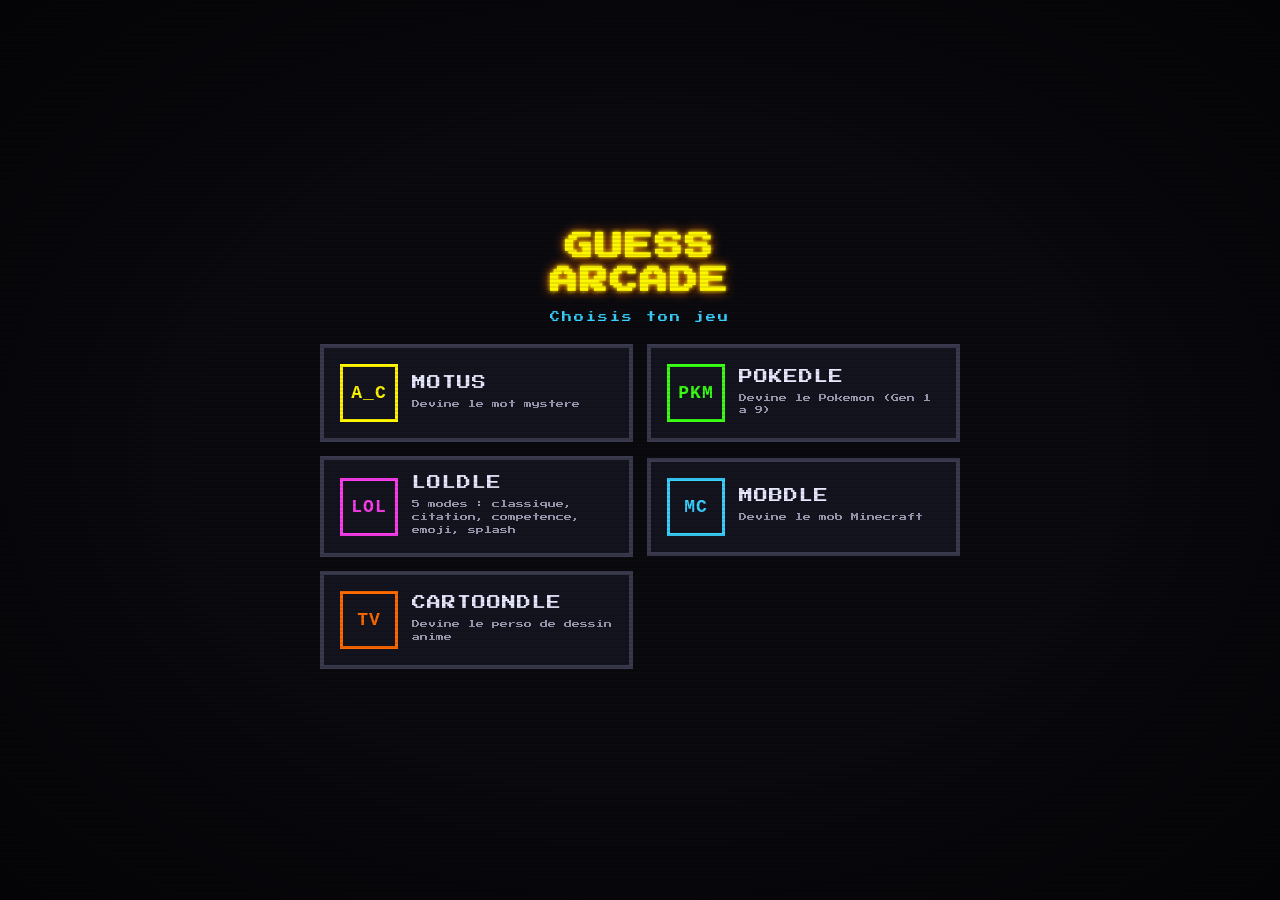
<file: index.html>
<!DOCTYPE html>
<html lang="fr">
<head>
  <meta charset="UTF-8" />
  <meta name="viewport" content="width=device-width, initial-scale=1, viewport-fit=cover" />
  <title>GUESS ARCADE - Jeux de devinette</title>
  <link rel="preconnect" href="https://fonts.googleapis.com" />
  <link rel="preconnect" href="https://fonts.gstatic.com" crossorigin />
  <link href="https://fonts.googleapis.com/css2?family=Press+Start+2P&display=swap" rel="stylesheet" />
  <link rel="stylesheet" href="styles.css" />
</head>
<body>
  <div class="app hub">
    <header class="hub-head">
      <h1 class="title hub-title">GUESS<br>ARCADE</h1>
      <p class="hub-sub">Choisis ton jeu</p>
    </header>

    <main class="hub-grid">
      <a class="hub-tile motus" href="motus.html">
        <span class="hub-emoji" aria-hidden="true">A_C</span>
        <span class="hub-text">
          <span class="hub-name">MOTUS</span>
          <span class="hub-desc">Devine le mot mystere</span>
        </span>
      </a>
      <a class="hub-tile poke" href="pokedle.html">
        <span class="hub-emoji" aria-hidden="true">PKM</span>
        <span class="hub-text">
          <span class="hub-name">POKEDLE</span>
          <span class="hub-desc">Devine le Pokemon (Gen 1 a 9)</span>
        </span>
      </a>
      <a class="hub-tile lol" href="loldle.html">
        <span class="hub-emoji" aria-hidden="true">LOL</span>
        <span class="hub-text">
          <span class="hub-name">LOLDLE</span>
          <span class="hub-desc">5 modes : classique, citation, competence, emoji, splash</span>
        </span>
      </a>
      <a class="hub-tile mob" href="mobdle.html">
        <span class="hub-emoji" aria-hidden="true">MC</span>
        <span class="hub-text">
          <span class="hub-name">MOBDLE</span>
          <span class="hub-desc">Devine le mob Minecraft</span>
        </span>
      </a>
      <a class="hub-tile cartoon" href="cartoondle.html">
        <span class="hub-emoji" aria-hidden="true">TV</span>
        <span class="hub-text">
          <span class="hub-name">CARTOONDLE</span>
          <span class="hub-desc">Devine le perso de dessin anime</span>
        </span>
      </a>
    </main>
  </div>

  <div id="particles"></div>
</body>
</html>
</file>
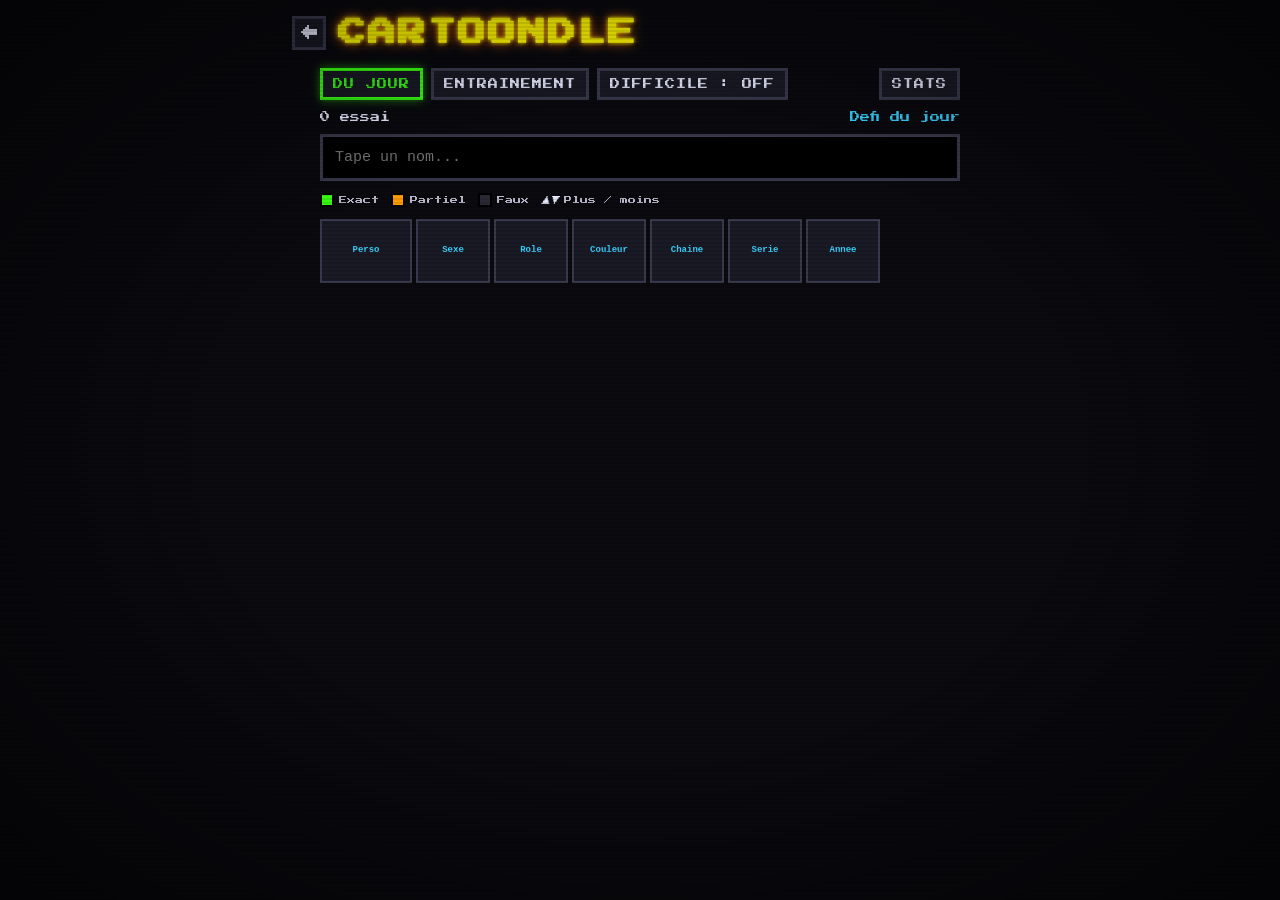
<file: cartoondle.html>
<!DOCTYPE html>
<html lang="fr">
<head>
  <meta charset="UTF-8" />
  <meta name="viewport" content="width=device-width, initial-scale=1, viewport-fit=cover" />
  <title>CARTOONDLE - Devine le personnage de dessin anime</title>
  <link rel="preconnect" href="https://fonts.googleapis.com" />
  <link rel="preconnect" href="https://fonts.gstatic.com" crossorigin />
  <link href="https://fonts.googleapis.com/css2?family=Press+Start+2P&display=swap" rel="stylesheet" />
  <link rel="stylesheet" href="styles.css" />
</head>
<body>
  <div class="app">
    <header class="topbar">
      <div class="brand">
        <a class="back-link" href="index.html" aria-label="Retour au menu">&larr;</a>
        <h1 class="title">CARTOONDLE</h1>
      </div>
    </header>
    <main>
      <div id="cgApp" class="cg-app"></div>
    </main>
  </div>

  <div id="particles"></div>

  <script src="js/games/charguess.js"></script>
  <script src="js/games/cartoondle.js"></script>
</body>
</html>
</file>
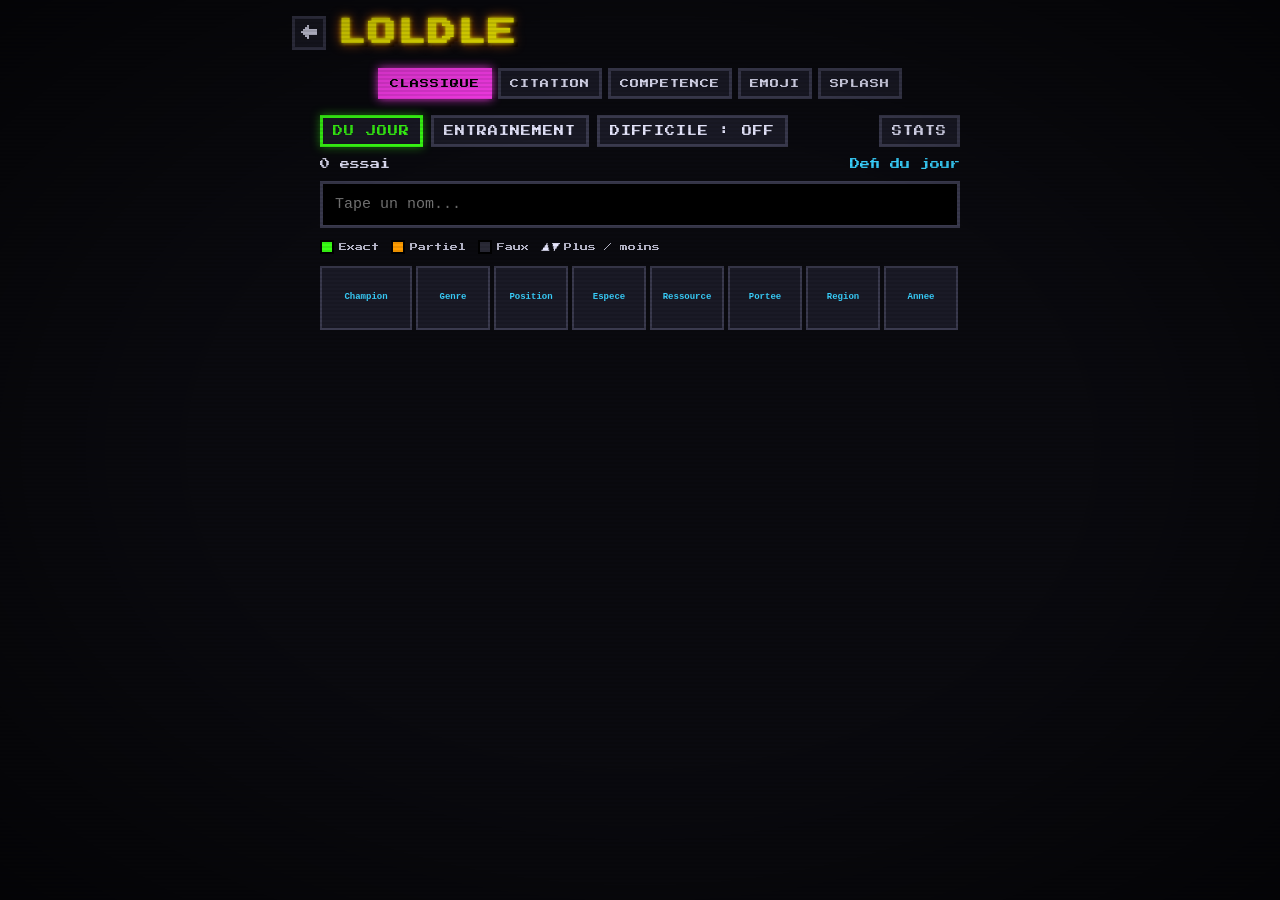
<file: loldle.html>
<!DOCTYPE html>
<html lang="fr">
<head>
  <meta charset="UTF-8" />
  <meta name="viewport" content="width=device-width, initial-scale=1, viewport-fit=cover" />
  <title>LOLDLE - Devine le champion</title>
  <link rel="preconnect" href="https://fonts.googleapis.com" />
  <link rel="preconnect" href="https://fonts.gstatic.com" crossorigin />
  <link href="https://fonts.googleapis.com/css2?family=Press+Start+2P&display=swap" rel="stylesheet" />
  <link rel="stylesheet" href="styles.css" />
</head>
<body>
  <div class="app">
    <header class="topbar">
      <div class="brand">
        <a class="back-link" href="index.html" aria-label="Retour au menu">&larr;</a>
        <h1 class="title">LOLDLE</h1>
      </div>
    </header>

    <nav class="lol-nav">
      <button type="button" data-mode="classic" class="active">Classique</button>
      <button type="button" data-mode="quote">Citation</button>
      <button type="button" data-mode="ability">Competence</button>
      <button type="button" data-mode="emoji">Emoji</button>
      <button type="button" data-mode="splash">Splash</button>
    </nav>

    <main>
      <div id="lolMount" class="cg-app"></div>
    </main>
  </div>

  <div id="particles"></div>

  <script src="js/games/charguess.js"></script>
  <script src="js/games/mediaguess.js"></script>
  <script src="js/games/loldle.js"></script>
</body>
</html>
</file>
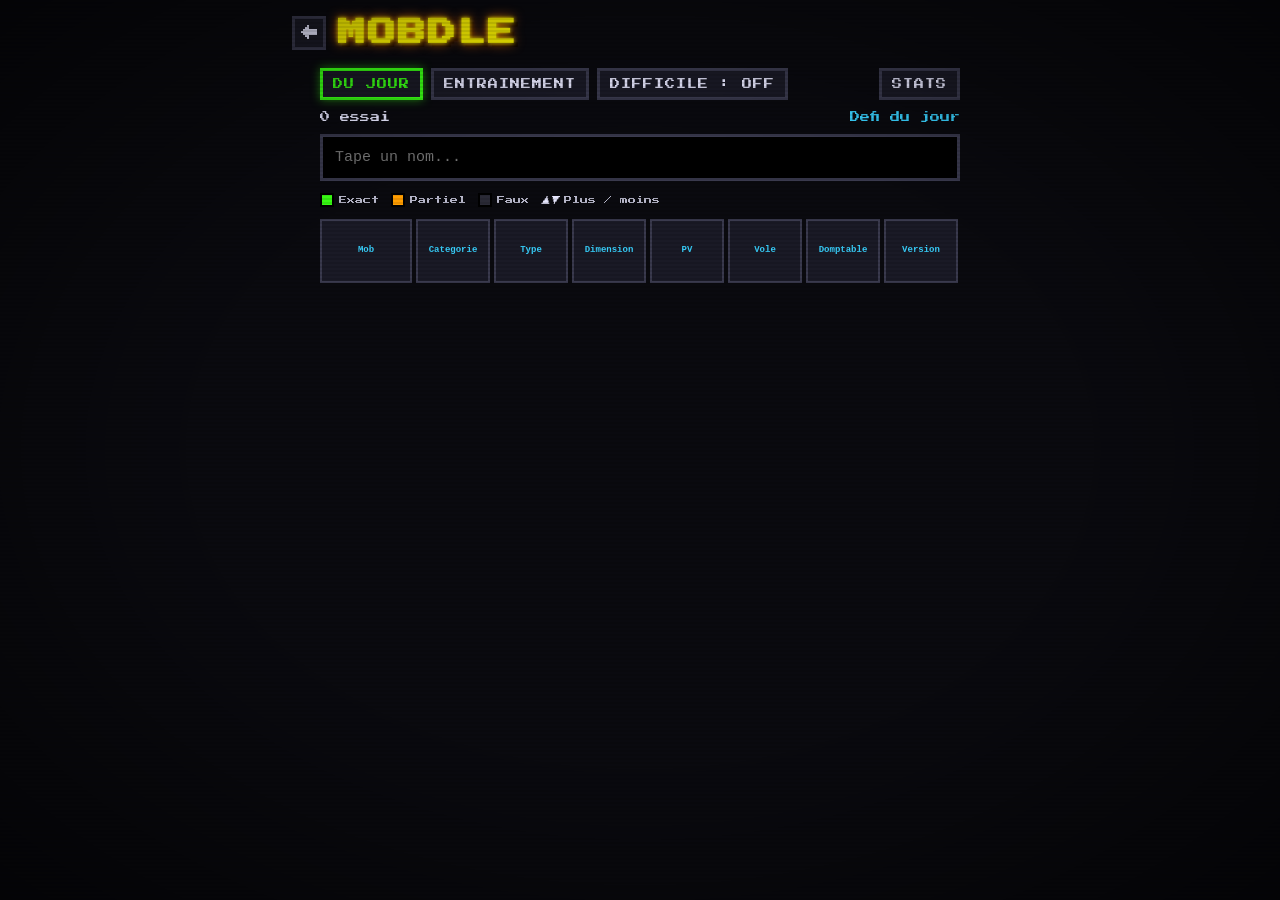
<file: mobdle.html>
<!DOCTYPE html>
<html lang="fr">
<head>
  <meta charset="UTF-8" />
  <meta name="viewport" content="width=device-width, initial-scale=1, viewport-fit=cover" />
  <title>MOBDLE - Devine le mob Minecraft</title>
  <link rel="preconnect" href="https://fonts.googleapis.com" />
  <link rel="preconnect" href="https://fonts.gstatic.com" crossorigin />
  <link href="https://fonts.googleapis.com/css2?family=Press+Start+2P&display=swap" rel="stylesheet" />
  <link rel="stylesheet" href="styles.css" />
</head>
<body>
  <div class="app">
    <header class="topbar">
      <div class="brand">
        <a class="back-link" href="index.html" aria-label="Retour au menu">&larr;</a>
        <h1 class="title">MOBDLE</h1>
      </div>
    </header>
    <main>
      <div id="cgApp" class="cg-app"></div>
    </main>
  </div>

  <div id="particles"></div>

  <script src="js/games/charguess.js"></script>
  <script src="js/games/mobdle.js"></script>
</body>
</html>
</file>
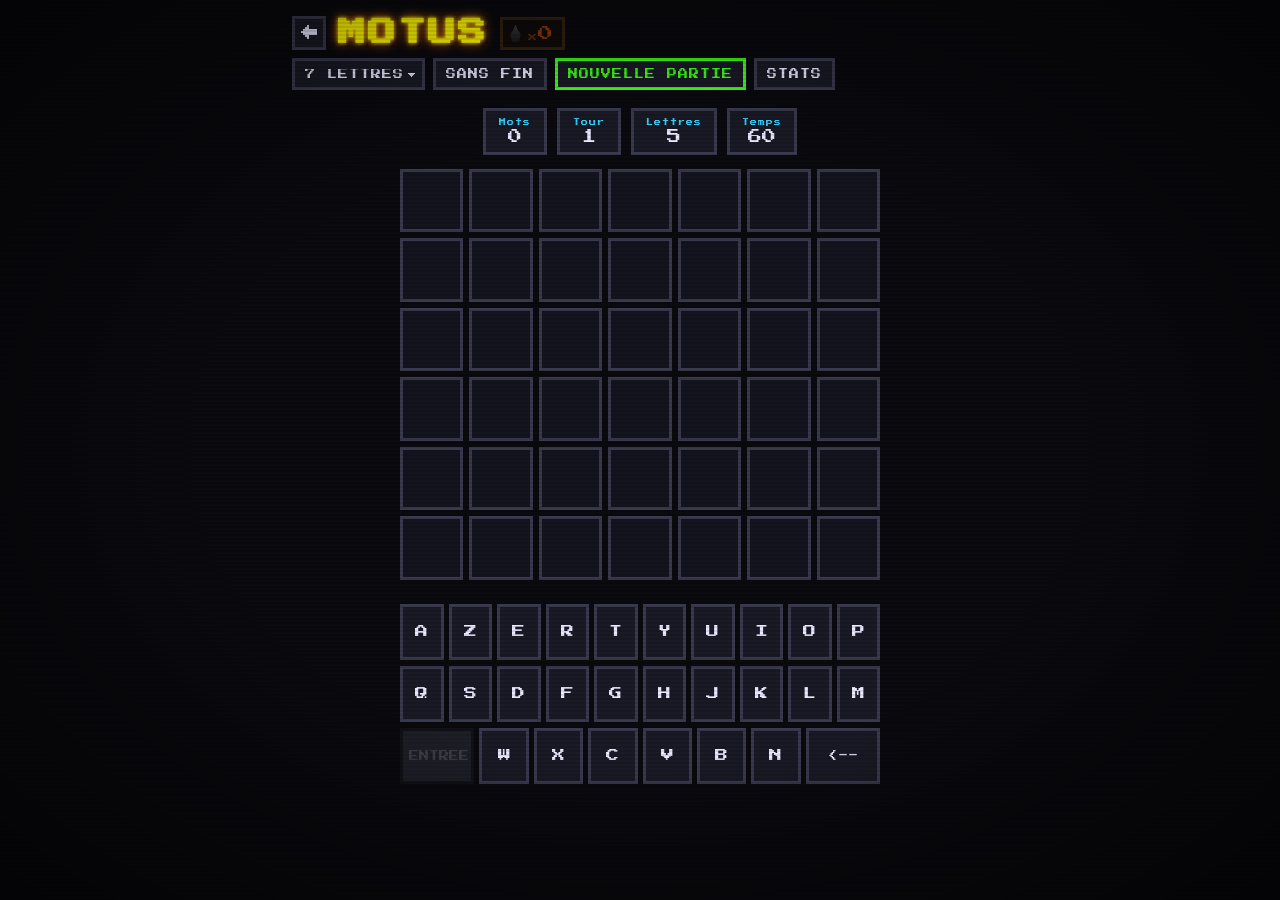
<file: motus.html>
<!DOCTYPE html>
<html lang="fr">
<head>
  <meta charset="UTF-8" />
  <meta name="viewport" content="width=device-width, initial-scale=1, viewport-fit=cover" />
  <title>MOTUS - Jeu de mots</title>
  <link rel="preconnect" href="https://fonts.googleapis.com" />
  <link rel="preconnect" href="https://fonts.gstatic.com" crossorigin />
  <link href="https://fonts.googleapis.com/css2?family=Press+Start+2P&display=swap" rel="stylesheet" />
  <link rel="stylesheet" href="styles.css" />
</head>
<body>
  <div class="app">
    <header class="topbar">
      <div class="brand">
        <a class="back-link" href="index.html" aria-label="Retour au menu">&larr;</a>
        <h1 class="title">MOTUS</h1>
        <button id="streakHud" class="streak-hud" type="button" title="Serie de victoires en cours" aria-label="Serie de victoires">
          <span class="flame" aria-hidden="true"></span>
          <span class="streak-num"><span id="streakValue">0</span></span>
        </button>
      </div>
      <div class="controls">
        <select id="lengthSelect" class="btn" aria-label="Longueur du mot">
          <option value="5">5 lettres</option>
          <option value="6">6 lettres</option>
          <option value="7" selected>7 lettres</option>
          <option value="8">8 lettres</option>
          <option value="9">9 lettres</option>
        </select>
        <button id="endlessBtn" class="btn" type="button" title="Mode sans fin">SANS FIN</button>
        <button id="newGameBtn" class="btn primary" type="button">Nouvelle partie</button>
        <button id="statsBtn" class="btn" type="button" aria-label="Statistiques">STATS</button>
      </div>
    </header>

    <div id="endlessHud" class="endless-hud" hidden>
      <span class="eh-cell"><span class="eh-l">Mots</span><span id="ehStreak" class="eh-v">0</span></span>
      <span class="eh-cell"><span class="eh-l">Tour</span><span id="ehLoop" class="eh-v">1</span></span>
      <span class="eh-cell"><span class="eh-l">Lettres</span><span id="ehLength" class="eh-v">5</span></span>
      <span class="eh-cell timer" id="ehTimerCell" hidden><span class="eh-l">Temps</span><span id="ehTimer" class="eh-v">60</span></span>
    </div>

    <main>
      <div id="board"></div>
      <div id="keyboard"></div>
    </main>
  </div>

  <div id="toast" role="status" aria-live="polite"></div>
  <div id="particles"></div>
  <div id="comboBanner" class="combo-banner" aria-hidden="true"></div>
  <div id="flash" class="flash-overlay" aria-hidden="true"></div>

  <div id="statsModal" class="modal" role="dialog" aria-modal="true" aria-labelledby="statsTitle">
    <div class="modal-backdrop"></div>
    <div class="modal-card">
      <button class="close-x" id="statsClose" type="button" aria-label="Fermer">X</button>
      <h2 id="statsTitle">STATS</h2>
      <div class="stats-grid">
        <div class="stat-cell"><span class="v" id="stPlayed">0</span><span class="l">Parties</span></div>
        <div class="stat-cell"><span class="v" id="stWon">0</span><span class="l">Victoires</span></div>
        <div class="stat-cell"><span class="v" id="stRate">0%</span><span class="l">Reussite</span></div>
        <div class="stat-cell"><span class="v" id="stStreak">0</span><span class="l">Serie</span></div>
        <div class="stat-cell"><span class="v" id="stMax">0</span><span class="l">Serie max</span></div>
      </div>
      <h2 style="font-size:11px;margin-bottom:6px;">Essais gagnants</h2>
      <div id="stDist"></div>
      <h2 style="font-size:11px;margin:12px 0 6px;">Mots vaincus</h2>
      <div id="stWords"></div>
      <div class="stats-actions">
        <button class="btn" id="resetWonBtn" type="button">Reset mots vus</button>
        <button class="btn primary" id="statsCloseBottom" type="button" onclick="document.getElementById('statsModal').classList.remove('open')">OK</button>
      </div>
    </div>
  </div>

  <div id="endModal" class="modal" role="dialog" aria-modal="true">
    <div class="modal-backdrop"></div>
    <div class="modal-card">
      <button class="close-x" id="endClose" type="button" aria-label="Fermer">X</button>
      <h2 id="endTitle">FIN</h2>
      <p id="endSub"></p>
      <div id="endWord"></div>
      <div class="end-actions">
        <button class="btn primary" id="endAgain" type="button">Rejouer</button>
      </div>
    </div>
  </div>

  <script src="js/words.js"></script>
  <script src="js/dict.js"></script>
  <script src="js/stats.js"></script>
  <script src="js/keyboard.js"></script>
  <script src="js/game.js"></script>
</body>
</html>
</file>
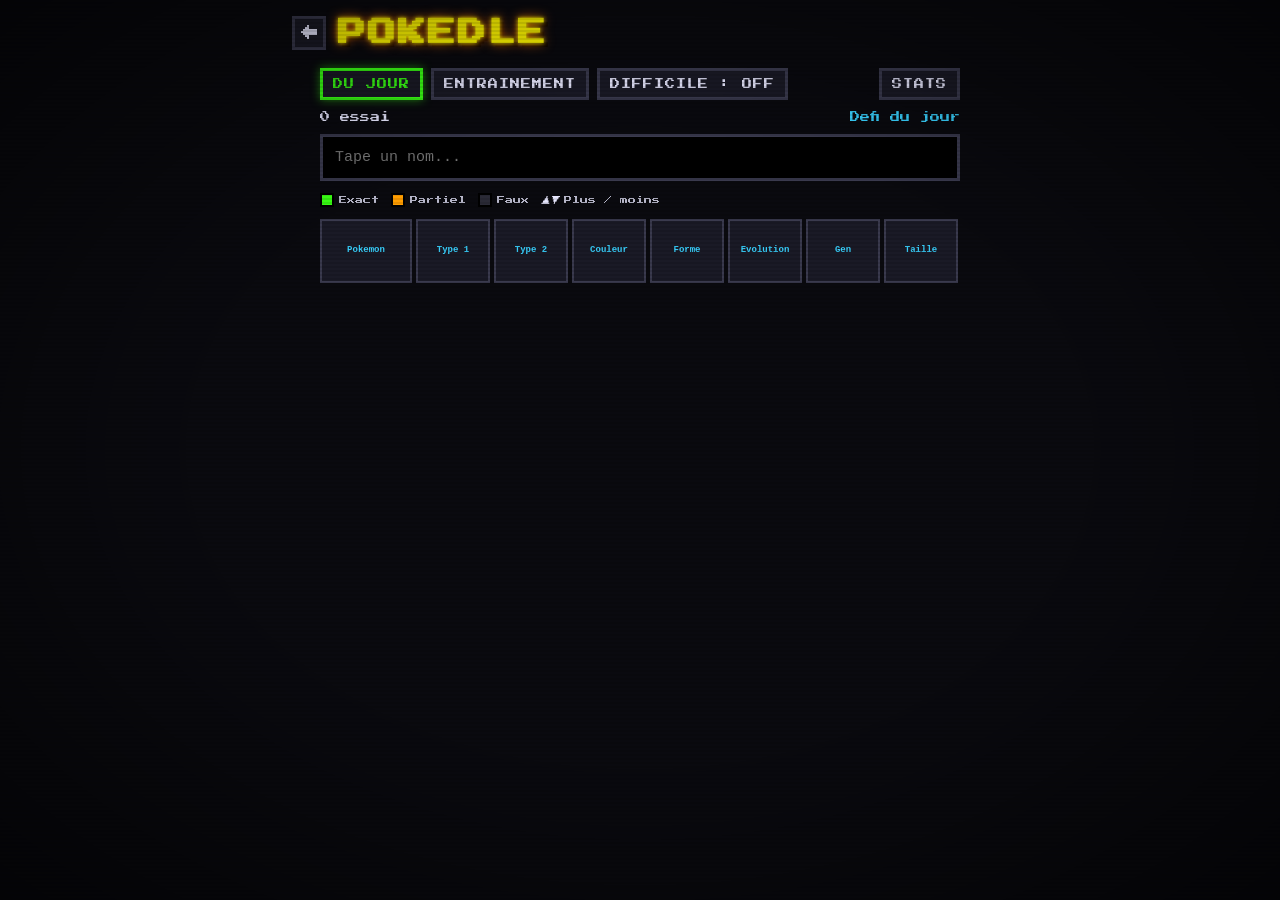
<file: pokedle.html>
<!DOCTYPE html>
<html lang="fr">
<head>
  <meta charset="UTF-8" />
  <meta name="viewport" content="width=device-width, initial-scale=1, viewport-fit=cover" />
  <title>POKEDLE - Devine le Pokemon</title>
  <link rel="preconnect" href="https://fonts.googleapis.com" />
  <link rel="preconnect" href="https://fonts.gstatic.com" crossorigin />
  <link href="https://fonts.googleapis.com/css2?family=Press+Start+2P&display=swap" rel="stylesheet" />
  <link rel="stylesheet" href="styles.css" />
</head>
<body>
  <div class="app">
    <header class="topbar">
      <div class="brand">
        <a class="back-link" href="index.html" aria-label="Retour au menu">&larr;</a>
        <h1 class="title">POKEDLE</h1>
      </div>
    </header>
    <main>
      <div id="cgApp" class="cg-app"></div>
    </main>
  </div>

  <div id="particles"></div>

  <script src="js/games/charguess.js"></script>
  <script src="js/games/pokedle.js"></script>
</body>
</html>
</file>
<file: styles.css>
:root {
  --bg: #0a0a0f;
  --bg2: #14141f;
  --panel: #1a1a26;
  --ink: #e8e8ff;
  --neon-green: #39ff14;
  --neon-yellow: #fff700;
  --neon-pink: #ff3df0;
  --neon-blue: #39d2ff;
  --neon-orange: #ff6a00;
  --absent: #2a2a36;
  --border: #3a3a4e;
  --tile: 48px;
  --play-w: min(96vw, 480px);
}

* { box-sizing: border-box; touch-action: manipulation; }

html, body {
  margin: 0;
  padding: 0;
  background: var(--bg);
  color: var(--ink);
  font-family: "Press Start 2P", "Courier New", monospace;
  font-size: 12px;
  overflow-x: hidden;
  min-height: 100vh;
  image-rendering: pixelated;
  touch-action: manipulation;
  -webkit-user-select: none;
  user-select: none;
  -webkit-tap-highlight-color: transparent;
}

body::before {
  content: "";
  position: fixed;
  inset: 0;
  pointer-events: none;
  z-index: 9999;
  background: repeating-linear-gradient(
    to bottom,
    rgba(0,0,0,0) 0,
    rgba(0,0,0,0) 2px,
    rgba(0,0,0,0.18) 3px,
    rgba(0,0,0,0) 4px
  );
  animation: scanmove 8s linear infinite;
}

body::after {
  content: "";
  position: fixed;
  inset: 0;
  pointer-events: none;
  z-index: 9998;
  background: radial-gradient(ellipse at center, transparent 50%, rgba(0,0,0,0.55) 100%);
}

@keyframes scanmove {
  from { background-position: 0 0; }
  to { background-position: 0 8px; }
}

.app {
  max-width: 720px;
  margin: 0 auto;
  padding: 16px 12px 24px;
  position: relative;
  z-index: 1;
}

header.topbar {
  display: flex;
  align-items: center;
  justify-content: space-between;
  gap: 8px;
  margin-bottom: 18px;
  flex-wrap: wrap;
}

h1.title {
  margin: 0;
  font-size: 28px;
  letter-spacing: 2px;
  color: var(--neon-yellow);
  text-shadow:
    0 0 4px var(--neon-yellow),
    0 0 12px var(--neon-orange),
    4px 4px 0 #000;
  animation: flicker 3s infinite;
}

@keyframes flicker {
  0%, 100% { opacity: 1; }
  92% { opacity: 1; }
  94% { opacity: 0.6; }
  96% { opacity: 1; }
  98% { opacity: 0.8; }
}

body.victory h1.title {
  animation: rainbow 1.2s linear infinite;
}

@keyframes rainbow {
  0%   { color: #39ff14; text-shadow: 0 0 8px #39ff14, 4px 4px 0 #000; }
  25%  { color: #fff700; text-shadow: 0 0 8px #fff700, 4px 4px 0 #000; }
  50%  { color: #ff3df0; text-shadow: 0 0 8px #ff3df0, 4px 4px 0 #000; }
  75%  { color: #39d2ff; text-shadow: 0 0 8px #39d2ff, 4px 4px 0 #000; }
  100% { color: #ff6a00; text-shadow: 0 0 8px #ff6a00, 4px 4px 0 #000; }
}

.controls {
  display: flex;
  gap: 8px;
  align-items: center;
  flex-wrap: wrap;
}

.btn, select.btn {
  font-family: inherit;
  font-size: 10px;
  background: var(--panel);
  color: var(--ink);
  border: 3px solid var(--border);
  padding: 8px 10px;
  cursor: pointer;
  letter-spacing: 1px;
  transition: transform 80ms, box-shadow 120ms, background 120ms, color 120ms;
  box-shadow: 0 0 0 0 transparent;
  text-transform: uppercase;
  touch-action: manipulation;
}

.btn:hover {
  background: var(--bg2);
  color: var(--neon-green);
  box-shadow: 0 0 8px var(--neon-green);
  transform: translateY(-1px);
}

.btn:active { transform: translateY(1px); }

.btn.primary {
  border-color: var(--neon-green);
  color: var(--neon-green);
}

.btn.primary:hover {
  background: var(--neon-green);
  color: #000;
  box-shadow: 0 0 14px var(--neon-green);
}

select.btn {
  appearance: none;
  -webkit-appearance: none;
  padding-right: 18px;
  background-image: linear-gradient(45deg, transparent 50%, var(--ink) 50%),
                    linear-gradient(135deg, var(--ink) 50%, transparent 50%);
  background-position: calc(100% - 10px) 12px, calc(100% - 6px) 12px;
  background-size: 4px 4px;
  background-repeat: no-repeat;
}

main {
  display: flex;
  flex-direction: column;
  align-items: center;
  gap: 14px;
}

#board {
  display: flex;
  flex-direction: column;
  gap: 6px;
  width: var(--play-w);
}

.row {
  display: grid;
  grid-template-columns: repeat(var(--cols), 1fr);
  gap: 6px;
}

.tile {
  width: 100%;
  aspect-ratio: 1 / 1;
  background: var(--bg2);
  border: 3px solid var(--border);
  display: flex;
  align-items: center;
  justify-content: center;
  font-size: clamp(15px, 5.5vw, 26px);
  font-family: inherit;
  color: var(--ink);
  text-transform: uppercase;
  position: relative;
  transform-style: preserve-3d;
}

.tile.appear {
  animation: tile-in 280ms ease-out both;
}

@keyframes tile-in {
  from { transform: translateY(-12px) scale(0.7); opacity: 0; }
  to   { transform: translateY(0) scale(1); opacity: 1; }
}

.tile.filled {
  border-color: var(--ink);
  animation: tile-glow 1.2s ease-in-out infinite alternate;
}

@keyframes tile-glow {
  from { box-shadow: 0 0 2px rgba(255,255,255,0.4); }
  to   { box-shadow: 0 0 10px rgba(255,255,255,0.9); }
}

.tile.pop {
  animation: pop 180ms ease-out;
}

@keyframes pop {
  0%   { transform: scale(1); }
  40%  { transform: scale(1.18); }
  100% { transform: scale(1); }
}

.tile.flip {
  animation: flip 380ms ease-in-out;
}

@keyframes flip {
  0%   { transform: rotateX(0deg); }
  50%  { transform: rotateX(90deg); }
  100% { transform: rotateX(0deg); }
}

.tile.correct {
  background: var(--neon-green);
  color: #021000;
  border-color: #1aa800;
  box-shadow: 0 0 12px var(--neon-green), inset 0 0 6px rgba(0,0,0,0.4);
  animation: none;
}

.tile.present {
  background: var(--neon-yellow);
  color: #2a2400;
  border-color: #b29b00;
  box-shadow: 0 0 12px var(--neon-yellow), inset 0 0 6px rgba(0,0,0,0.4);
  animation: none;
}

.tile.absent {
  background: var(--absent);
  color: #888;
  border-color: #15151c;
  animation: none;
}

.tile.glow {
  animation: glow-pulse 700ms ease-in-out infinite alternate;
}

@keyframes glow-pulse {
  from { box-shadow: 0 0 8px var(--neon-green), 0 0 0 var(--neon-green); transform: translateY(0); }
  to   { box-shadow: 0 0 22px var(--neon-green), 0 0 30px var(--neon-yellow); transform: translateY(-3px); }
}

.row.shake {
  animation: shake 380ms;
}

@keyframes shake {
  0%, 100% { transform: translateX(0); }
  10%, 30%, 50%, 70%, 90% { transform: translateX(-6px); }
  20%, 40%, 60%, 80% { transform: translateX(6px); }
}

.screen-shake {
  animation: scshake 600ms;
}

@keyframes scshake {
  0%, 100% { transform: translate(0,0); }
  10% { transform: translate(-6px, 4px); }
  20% { transform: translate(5px, -3px); }
  30% { transform: translate(-4px, 5px); }
  40% { transform: translate(6px, 2px); }
  50% { transform: translate(-3px, -5px); }
  60% { transform: translate(4px, 4px); }
  70% { transform: translate(-5px, -2px); }
  80% { transform: translate(2px, 5px); }
  90% { transform: translate(-3px, -3px); }
}

#keyboard {
  display: flex;
  flex-direction: column;
  gap: 6px;
  width: var(--play-w);
  max-width: var(--play-w);
  margin-top: 10px;
}

.kb-row {
  display: flex;
  justify-content: center;
  gap: 5px;
  flex-wrap: nowrap;
}

.kb-key {
  flex: 1 1 0;
  min-width: 0;
  height: clamp(44px, 12vw, 56px);
  background: var(--panel);
  color: var(--ink);
  border: 3px solid var(--border);
  font-family: inherit;
  font-size: clamp(10px, 3.4vw, 13px);
  cursor: pointer;
  touch-action: manipulation;
  transition: transform 70ms, background 100ms, color 100ms, box-shadow 100ms;
}

.kb-key.kb-wide { flex: 1.8 1 0; font-size: clamp(8px, 2.6vw, 10px); }

.kb-key:hover {
  background: var(--bg2);
  color: var(--neon-green);
  box-shadow: 0 0 6px var(--neon-green);
}

.kb-key:active { transform: scale(0.92); }

.kb-key[data-key="ENTER"] {
  background: var(--absent);
  color: #5a5a66;
  border-color: #15151c;
  pointer-events: none;
  opacity: 0.65;
  transition: background 140ms, color 140ms, box-shadow 140ms, opacity 140ms, border-color 140ms;
}

.kb-key[data-key="ENTER"].ready {
  background: var(--neon-green);
  color: #021000;
  border-color: #1aa800;
  opacity: 1;
  pointer-events: auto;
  cursor: pointer;
  animation: enter-pulse 0.8s ease-in-out infinite alternate;
}

@keyframes enter-pulse {
  from { box-shadow: 0 0 6px var(--neon-green); }
  to   { box-shadow: 0 0 18px var(--neon-green); }
}

.kb-key.correct {
  background: var(--neon-green); color: #021000; border-color: #1aa800;
  box-shadow: 0 0 8px var(--neon-green);
}
.kb-key.present {
  background: var(--neon-yellow); color: #2a2400; border-color: #b29b00;
  box-shadow: 0 0 8px var(--neon-yellow);
}
.kb-key.absent {
  background: var(--absent); color: #555; border-color: #111;
}

#particles {
  position: fixed;
  inset: 0;
  pointer-events: none;
  z-index: 5000;
}

.particle {
  position: fixed;
  width: 6px;
  height: 6px;
  border-radius: 0;
  transform: translate(-50%, -50%);
  animation: fly var(--dur, 600ms) ease-out forwards;
  box-shadow: 0 0 6px currentColor;
}

.particle.big {
  width: 10px;
  height: 10px;
}

@keyframes fly {
  0%   { opacity: 1; transform: translate(-50%, -50%) scale(1); }
  100% { opacity: 0; transform: translate(calc(-50% + var(--dx,0px)), calc(-50% + var(--dy,0px))) scale(0.4) rotate(360deg); }
}

#toast {
  position: fixed;
  top: 18px;
  left: 50%;
  transform: translateX(-50%) translateY(-30px);
  background: #000;
  border: 3px solid var(--neon-pink);
  padding: 10px 14px;
  font-size: 10px;
  letter-spacing: 1px;
  color: var(--neon-pink);
  box-shadow: 0 0 12px var(--neon-pink);
  opacity: 0;
  pointer-events: none;
  transition: opacity 180ms, transform 220ms;
  z-index: 6000;
  text-transform: uppercase;
}

#toast.show {
  opacity: 1;
  transform: translateX(-50%) translateY(0);
}

.modal {
  position: fixed;
  inset: 0;
  display: none;
  z-index: 7000;
}

.modal.open { display: block; }

.modal-backdrop {
  position: absolute;
  inset: 0;
  background: rgba(0,0,0,0.75);
  backdrop-filter: blur(2px);
}

.modal-card {
  position: absolute;
  left: 50%;
  top: 50%;
  transform: translate(-50%, -50%);
  background: var(--bg2);
  border: 4px solid var(--neon-green);
  padding: 22px 18px;
  min-width: 280px;
  max-width: 92vw;
  box-shadow: 0 0 24px var(--neon-green);
  animation: modal-in 260ms ease-out;
}

@keyframes modal-in {
  from { transform: translate(-50%, -40%) scale(0.85); opacity: 0; }
  to   { transform: translate(-50%, -50%) scale(1); opacity: 1; }
}

.modal-card h2 {
  margin: 0 0 14px;
  font-size: 16px;
  letter-spacing: 2px;
  color: var(--neon-yellow);
  text-shadow: 0 0 8px var(--neon-yellow);
}

.modal-card .close-x {
  position: absolute;
  top: 6px;
  right: 8px;
  background: transparent;
  border: none;
  color: var(--ink);
  font-family: inherit;
  font-size: 14px;
  cursor: pointer;
}

#endModal .modal-card { border-color: var(--neon-pink); box-shadow: 0 0 24px var(--neon-pink); }
#endModal.won .modal-card { border-color: var(--neon-green); box-shadow: 0 0 28px var(--neon-green); }

#endTitle {
  font-size: 18px;
  margin: 0 0 8px;
  text-align: center;
  color: var(--neon-pink);
  text-shadow: 0 0 10px var(--neon-pink);
}

#endModal.won #endTitle {
  color: var(--neon-green);
  text-shadow: 0 0 12px var(--neon-green);
  animation: rainbow 1.2s linear infinite;
}

#endSub {
  text-align: center;
  font-size: 9px;
  opacity: 0.8;
  margin: 4px 0 8px;
}

#endWord {
  text-align: center;
  font-size: 22px;
  letter-spacing: 4px;
  color: var(--neon-yellow);
  text-shadow: 0 0 10px var(--neon-yellow);
  margin: 8px 0 16px;
  padding: 10px;
  border: 3px dashed var(--border);
  background: #000;
}

.end-actions {
  display: flex;
  justify-content: center;
  gap: 10px;
}

.stats-grid {
  display: grid;
  grid-template-columns: repeat(2, 1fr);
  gap: 10px;
  margin-bottom: 14px;
}

.stat-cell {
  text-align: center;
  background: #000;
  border: 2px solid var(--border);
  padding: 8px;
}

.stat-cell .v {
  font-size: 16px;
  color: var(--neon-green);
  display: block;
  margin-bottom: 4px;
  text-shadow: 0 0 6px var(--neon-green);
}

.stat-cell .l {
  font-size: 8px;
  opacity: 0.8;
}

.dist-row {
  display: grid;
  grid-template-columns: 22px 1fr;
  gap: 6px;
  align-items: center;
  margin: 4px 0;
}

.dist-i { font-size: 10px; color: var(--neon-yellow); }
.dist-bar {
  background: var(--neon-green);
  color: #000;
  padding: 2px 6px;
  font-size: 9px;
  min-width: 22px;
  text-align: right;
  box-shadow: 0 0 6px var(--neon-green);
}

.won-line {
  font-size: 9px;
  margin: 4px 0;
  color: var(--neon-blue);
}

.stats-actions {
  display: flex;
  justify-content: space-between;
  margin-top: 12px;
  gap: 8px;
  flex-wrap: wrap;
}

/* ---- Systeme de serie de victoires ---- */
.brand {
  display: flex;
  align-items: center;
  gap: 12px;
}

.streak-hud {
  display: inline-flex;
  align-items: center;
  gap: 6px;
  background: #150d06;
  border: 3px solid #5a3a12;
  padding: 5px 9px 5px 6px;
  font-family: inherit;
  cursor: pointer;
  color: var(--neon-orange);
  opacity: 0.5;
  transition: opacity 200ms, transform 120ms, box-shadow 220ms, border-color 220ms;
}

.streak-hud.active {
  opacity: 1;
  border-color: var(--neon-orange);
  box-shadow: 0 0 12px rgba(255,106,0,0.6);
}

.streak-hud .streak-num { font-size: 15px; line-height: 1; }
.streak-hud .streak-num::before { content: "x"; font-size: 9px; opacity: 0.75; margin-right: 1px; }

.flame {
  width: 13px;
  height: 17px;
  background: linear-gradient(to top, #ff2b00, #ff6a00 45%, #fff700);
  clip-path: polygon(50% 0%, 68% 32%, 90% 58%, 78% 100%, 22% 100%, 10% 58%, 32% 32%);
  filter: drop-shadow(0 0 4px #ff6a00);
  animation: flame-flick 0.35s infinite alternate;
}

@keyframes flame-flick {
  from { transform: scaleY(1) translateY(0); opacity: 1; }
  to   { transform: scaleY(1.18) translateY(-1px); opacity: 0.82; }
}

.streak-hud:not(.active) .flame {
  filter: grayscale(1) brightness(0.5);
  animation: none;
}

.streak-hud.pop { animation: streak-pop 450ms ease-out; }
@keyframes streak-pop {
  0%   { transform: scale(1); }
  35%  { transform: scale(1.5) rotate(-5deg); }
  60%  { transform: scale(0.92) rotate(3deg); }
  100% { transform: scale(1) rotate(0); }
}

.streak-hud.broke { animation: streak-broke 650ms ease-out; }
@keyframes streak-broke {
  0%   { transform: scale(1.3); filter: brightness(2.5); }
  20%  { transform: translate(-5px,2px) rotate(-10deg); }
  40%  { transform: translate(5px,3px) rotate(10deg); }
  60%  { transform: translate(-4px,4px) rotate(-6deg); }
  80%  { transform: translate(3px,3px) rotate(4deg); }
  100% { transform: translate(0,0) rotate(0); filter: brightness(1); }
}

.combo-banner {
  position: fixed;
  top: 32%;
  left: 50%;
  transform: translate(-50%, -50%) scale(0.3);
  font-family: inherit;
  font-size: 26px;
  color: var(--neon-orange);
  text-shadow: 0 0 10px var(--neon-orange), 4px 4px 0 #000;
  opacity: 0;
  pointer-events: none;
  z-index: 6500;
  white-space: nowrap;
  text-transform: uppercase;
  text-align: center;
}

.combo-banner.show { animation: combo-in 1.4s ease-out forwards; }
@keyframes combo-in {
  0%   { opacity: 0; transform: translate(-50%,-50%) scale(0.3); }
  20%  { opacity: 1; transform: translate(-50%,-50%) scale(1.18); }
  35%  { transform: translate(-50%,-50%) scale(1); }
  80%  { opacity: 1; transform: translate(-50%,-62%) scale(1); }
  100% { opacity: 0; transform: translate(-50%,-95%) scale(0.9); }
}

.combo-banner.milestone {
  font-size: 32px;
  color: #fff;
  text-shadow: 0 0 12px var(--neon-orange), 0 0 30px var(--neon-yellow), 4px 4px 0 #000;
  animation: combo-milestone 2.2s ease-out forwards;
}
@keyframes combo-milestone {
  0%   { opacity: 0; transform: translate(-50%,-50%) scale(0.2) rotate(-12deg); }
  15%  { opacity: 1; transform: translate(-50%,-50%) scale(1.45) rotate(4deg); }
  30%  { transform: translate(-50%,-50%) scale(1.1) rotate(-3deg); }
  45%  { transform: translate(-50%,-50%) scale(1.3) rotate(2deg); }
  60%  { transform: translate(-50%,-50%) scale(1.1) rotate(0); }
  85%  { opacity: 1; transform: translate(-50%,-55%) scale(1.1); }
  100% { opacity: 0; transform: translate(-50%,-75%) scale(1); }
}

.combo-banner.broken {
  color: #ff2b3c;
  text-shadow: 0 0 10px #ff2b3c, 4px 4px 0 #000;
  animation: combo-broken 1.6s ease-in forwards;
}
@keyframes combo-broken {
  0%   { opacity: 0; transform: translate(-50%,-50%) scale(1.3); }
  15%  { opacity: 1; transform: translate(-50%,-50%) scale(1); }
  30%  { transform: translate(-48%,-50%) rotate(-4deg); }
  45%  { transform: translate(-52%,-49%) rotate(4deg); }
  60%  { transform: translate(-49%,-50%) rotate(-2deg); }
  100% { opacity: 0; transform: translate(-50%,-32%) scale(0.7) rotate(-7deg); }
}

.flash-overlay {
  position: fixed;
  inset: 0;
  pointer-events: none;
  opacity: 0;
  z-index: 6400;
}
.flash-overlay.go { animation: flashfx 600ms ease-out; }
@keyframes flashfx {
  0%   { opacity: 0; }
  10%  { opacity: 1; }
  100% { opacity: 0; }
}

.shockwave {
  position: fixed;
  width: 20px;
  height: 20px;
  border: 6px solid var(--neon-yellow);
  border-radius: 50%;
  transform: translate(-50%, -50%);
  pointer-events: none;
  z-index: 6300;
  animation: shockwave 900ms ease-out forwards;
}
@keyframes shockwave {
  0%   { width: 20px; height: 20px; opacity: 0.9; border-width: 6px; }
  100% { width: 130vmax; height: 130vmax; opacity: 0; border-width: 1px; }
}

body.on-fire h1.title { animation: fire-title 0.6s infinite alternate; }
@keyframes fire-title {
  from { color: var(--neon-yellow); text-shadow: 0 0 8px #ff6a00, 0 0 18px #ff2b00, 4px 4px 0 #000; }
  to   { color: #ff6a00; text-shadow: 0 0 14px #fff700, 0 0 32px #ff6a00, 4px 4px 0 #000; }
}

body.on-fire::after {
  background: radial-gradient(ellipse at center, transparent 45%, rgba(0,0,0,0.55) 100%),
              radial-gradient(ellipse at bottom, rgba(255,106,0,0.16), transparent 62%);
  animation: fire-glow 1.4s infinite alternate;
}
@keyframes fire-glow {
  from { opacity: 0.7; }
  to   { opacity: 1; }
}

@media (max-width: 540px) {
  h1.title { font-size: 18px; }
  #endWord { font-size: 16px; letter-spacing: 2px; }
  .combo-banner { font-size: 19px; }
  .combo-banner.milestone { font-size: 24px; }
  .streak-hud .streak-num { font-size: 13px; }
}

/* ===================== Hub d'accueil ===================== */
.back-link {
  display: inline-flex;
  align-items: center;
  justify-content: center;
  width: 34px;
  height: 34px;
  border: 3px solid var(--border);
  background: var(--panel);
  color: var(--ink);
  text-decoration: none;
  font-size: 16px;
  transition: transform 100ms, box-shadow 140ms, color 140ms, border-color 140ms;
}
.back-link:hover {
  color: var(--neon-green);
  border-color: var(--neon-green);
  box-shadow: 0 0 8px var(--neon-green);
}
.back-link:active { transform: scale(0.92); }

.app.hub {
  min-height: 100vh;
  display: flex;
  flex-direction: column;
  align-items: center;
  justify-content: center;
  gap: 4px;
  padding: 40px 14px;
}
.hub-head { text-align: center; margin-bottom: 18px; }
.hub-title {
  font-size: clamp(30px, 10vw, 52px);
  line-height: 1.2;
  margin: 0;
}
.hub-sub {
  font-size: 10px;
  color: var(--neon-blue);
  margin: 14px 0 0;
  letter-spacing: 2px;
}
.hub-grid {
  display: grid;
  grid-template-columns: repeat(auto-fit, minmax(min(100%, 250px), 1fr));
  gap: 14px;
  width: min(94vw, 640px);
}
.hub-tile {
  position: relative;
  display: flex;
  flex-direction: row;
  align-items: center;
  gap: 14px;
  padding: 16px;
  background: var(--bg2);
  border: 4px solid var(--border);
  text-decoration: none;
  color: var(--ink);
  text-align: left;
  transition: transform 120ms, box-shadow 160ms, border-color 160ms;
  cursor: pointer;
}
.hub-tile:hover { transform: translateY(-4px); }
.hub-tile.motus:hover { border-color: var(--neon-yellow); box-shadow: 0 0 16px var(--neon-yellow); }
.hub-tile.poke:hover  { border-color: var(--neon-green);  box-shadow: 0 0 16px var(--neon-green); }
.hub-tile.lol:hover   { border-color: var(--neon-pink);   box-shadow: 0 0 16px var(--neon-pink); }
.hub-tile.mob:hover   { border-color: var(--neon-blue);   box-shadow: 0 0 16px var(--neon-blue); }
.hub-emoji {
  flex: 0 0 auto;
  display: flex;
  align-items: center;
  justify-content: center;
  width: 58px;
  height: 58px;
  font-family: "Courier New", monospace;
  font-weight: bold;
  font-size: 18px;
  letter-spacing: 1px;
  border: 3px solid currentColor;
  color: var(--neon-blue);
}
.hub-tile.motus .hub-emoji { color: var(--neon-yellow); }
.hub-tile.poke  .hub-emoji { color: var(--neon-green); }
.hub-tile.lol   .hub-emoji { color: var(--neon-pink); }
.hub-tile.mob   .hub-emoji { color: var(--neon-blue); }
.hub-text { display: flex; flex-direction: column; gap: 8px; min-width: 0; }
.hub-name { font-size: 14px; letter-spacing: 1px; }
.hub-desc { font-size: 8px; color: #9a9ab0; line-height: 1.6; }
.hub-tile.soon { opacity: 0.45; cursor: not-allowed; }
.hub-tile.soon:hover { transform: none; box-shadow: none; border-color: var(--border); }
.hub-badge {
  position: absolute;
  top: -10px;
  right: -6px;
  background: var(--neon-pink);
  color: #000;
  font-size: 7px;
  padding: 3px 5px;
  border: 2px solid #000;
  transform: rotate(8deg);
}

/* ===================== Jeu "devine le perso" ===================== */
.cg-app {
  width: min(98vw, 640px);
  display: flex;
  flex-direction: column;
  gap: 12px;
}
.cg-modes { display: flex; gap: 8px; flex-wrap: wrap; align-items: center; }
.cg-mode-btn.active {
  border-color: var(--neon-green);
  color: var(--neon-green);
  box-shadow: 0 0 10px rgba(57,255,20,0.5);
}
.cg-stats-btn { margin-left: auto; }
.cg-status {
  display: flex;
  justify-content: space-between;
  font-size: 10px;
  color: var(--ink);
}
.cg-hint { color: var(--neon-blue); }

.cg-search-wrap { position: relative; }
.cg-search {
  width: 100%;
  font-family: "Courier New", monospace;
  font-size: 15px;
  padding: 12px 12px;
  background: #000;
  color: var(--ink);
  border: 3px solid var(--border);
  outline: none;
}
.cg-search:focus { border-color: var(--neon-green); box-shadow: 0 0 8px var(--neon-green); }
.cg-search.shake { animation: shake 380ms; }
.cg-search:disabled { opacity: 0.6; }

.cg-dropdown {
  position: absolute;
  left: 0; right: 0;
  top: calc(100% + 4px);
  background: var(--bg2);
  border: 3px solid var(--neon-green);
  box-shadow: 0 0 12px rgba(57,255,20,0.4);
  z-index: 200;
  max-height: 280px;
  overflow-y: auto;
}
.cg-ac-item {
  display: flex;
  align-items: center;
  gap: 10px;
  width: 100%;
  background: transparent;
  border: none;
  border-bottom: 1px solid #2a2a3a;
  color: var(--ink);
  font-family: "Courier New", monospace;
  font-size: 14px;
  padding: 8px 10px;
  cursor: pointer;
  text-align: left;
}
.cg-ac-item:hover, .cg-ac-item.active { background: #23233a; color: var(--neon-green); }
.cg-ac-item img { width: 36px; height: 36px; image-rendering: pixelated; }

.cg-legend {
  display: flex;
  flex-wrap: wrap;
  gap: 12px;
  font-size: 8px;
  color: #b9b9cc;
  align-items: center;
}
.cg-legend span { display: inline-flex; align-items: center; gap: 5px; }
.cg-legend .lg {
  width: 14px; height: 14px; display: inline-block; border: 2px solid #000;
}
.cg-legend .lg.correct { background: var(--neon-green); }
.cg-legend .lg.present { background: #ff9d00; }
.cg-legend .lg.absent { background: var(--absent); }
.cg-legend .lg.arrow { width: auto; height: auto; border: none; font-size: 9px; color: var(--ink); }

.cg-board-scroll { overflow-x: auto; padding-bottom: 4px; }
.cg-head, .cg-row {
  display: grid;
  grid-template-columns: 92px repeat(var(--cg-cols), 74px);
  gap: 4px;
  min-width: max-content;
}
.cg-head { margin-bottom: 4px; position: sticky; top: 0; }
.cg-head .cg-cell {
  background: var(--panel);
  color: var(--neon-blue);
  font-family: "Courier New", monospace;
  font-weight: bold;
  font-size: 9px;
  border: 2px solid var(--border);
}
.cg-row { margin-bottom: 4px; }
.cg-cell {
  display: flex;
  align-items: center;
  justify-content: center;
  text-align: center;
  min-height: 64px;
  padding: 4px;
  font-family: "Courier New", monospace;
  font-size: clamp(9px, 2.6vw, 11px);
  line-height: 1.25;
  word-break: break-word;
  border: 2px solid #15151c;
  position: relative;
}
.cg-name-cell {
  flex-direction: column;
  gap: 2px;
  background: var(--bg2);
  color: var(--ink);
  font-weight: bold;
}
.cg-name-cell .cg-thumb { width: 38px; height: 38px; image-rendering: pixelated; }
.cg-ename { font-size: 8px; }

.cg-attr.correct { background: var(--neon-green); color: #021000; }
.cg-attr.present { background: #ff9d00; color: #221400; }
.cg-attr.absent { background: var(--absent); color: #c5c5d5; }
.cg-arrow { position: absolute; right: 4px; bottom: 2px; font-size: 12px; opacity: 0.85; }
.cg-attr.arrow-up .cg-arrow { color: #00210a; }
.cg-attr.arrow-down .cg-arrow { color: #00210a; }

.cg-attr.reveal { animation: cg-reveal 380ms ease-out both; }
@keyframes cg-reveal {
  0% { opacity: 0; transform: rotateX(90deg) scale(0.9); }
  60% { opacity: 1; }
  100% { opacity: 1; transform: rotateX(0) scale(1); }
}

.cg-error { color: #ff6a6a; font-size: 11px; text-align: center; padding: 20px; }

.cg-modal {
  position: fixed;
  inset: 0;
  z-index: 7000;
  display: flex;
  align-items: center;
  justify-content: center;
  background: rgba(0,0,0,0.78);
}
.cg-modal[hidden] { display: none; }
.cg-modal-card {
  background: var(--bg2);
  border: 4px solid var(--neon-green);
  box-shadow: 0 0 24px var(--neon-green);
  padding: 22px 20px;
  text-align: center;
  max-width: 90vw;
  animation: modal-in 260ms ease-out;
}
.cg-modal-img img { width: 110px; height: 110px; image-rendering: pixelated; }
.cg-modal-title {
  font-size: 18px;
  color: var(--neon-yellow);
  text-shadow: 0 0 10px var(--neon-yellow);
  margin: 6px 0;
}
.cg-modal-sub { font-size: 10px; line-height: 1.6; margin: 8px 0 16px; color: var(--ink); }

@media (max-width: 540px) {
  .cg-head, .cg-row { grid-template-columns: 78px repeat(var(--cg-cols), 66px); }
  .cg-cell { min-height: 58px; }
}

/* ===================== LoLdle ===================== */
.hub-tile.lol .hub-emoji { color: var(--neon-pink); }
.hub-tile.lol:hover { border-color: var(--neon-pink); box-shadow: 0 0 16px var(--neon-pink); }

.lol-nav {
  display: flex;
  flex-wrap: wrap;
  gap: 6px;
  justify-content: center;
  margin-bottom: 16px;
}
.lol-nav button {
  font-family: inherit;
  font-size: 9px;
  background: var(--panel);
  color: var(--ink);
  border: 3px solid var(--border);
  padding: 8px 9px;
  cursor: pointer;
  letter-spacing: 1px;
  text-transform: uppercase;
  transition: transform 80ms, box-shadow 120ms, color 120ms, border-color 120ms;
}
.lol-nav button:hover { color: var(--neon-pink); border-color: var(--neon-pink); }
.lol-nav button.active {
  color: #000;
  background: var(--neon-pink);
  border-color: var(--neon-pink);
  box-shadow: 0 0 10px var(--neon-pink);
}

/* indice media */
.mg-clue {
  display: flex;
  align-items: center;
  justify-content: center;
  min-height: 120px;
  margin-bottom: 4px;
}
.mg-hint { font-size: 8px; color: var(--neon-blue); text-align: center; margin: 0 0 6px; line-height: 1.5; }

.lol-splash {
  width: 100%;
  height: 240px;
  background-repeat: no-repeat;
  border: 3px solid var(--border);
  image-rendering: auto;
  transition: background-size 500ms ease, background-position 500ms ease;
}
.lol-splash.solved { background-size: cover; background-position: center top; border-color: var(--neon-green); }

.lol-abilities { display: flex; gap: 10px; flex-wrap: wrap; justify-content: center; }
.lol-abilities img {
  width: 72px; height: 72px;
  border: 3px solid var(--border);
  background: #000;
  image-rendering: auto;
}
.lol-abilities img.passive { border-color: var(--neon-yellow); border-radius: 50%; }

.lol-emojis { display: flex; gap: 12px; flex-wrap: wrap; justify-content: center; font-size: 40px; line-height: 1; }
.lol-emojis span { animation: cg-reveal 360ms ease-out both; }

.lol-quote {
  font-family: "Courier New", monospace;
  font-size: 18px;
  font-style: italic;
  color: var(--ink);
  text-align: center;
  padding: 18px 16px;
  border: 3px solid var(--border);
  background: var(--bg2);
  line-height: 1.5;
  max-width: 540px;
}

/* cartes des essais (media) */
.mg-guesses { display: flex; flex-direction: column; gap: 6px; margin-top: 4px; }
.mg-card {
  display: flex;
  align-items: center;
  gap: 12px;
  padding: 8px 12px;
  border: 3px solid #15151c;
  font-family: "Courier New", monospace;
  font-size: 14px;
  font-weight: bold;
}
.mg-card img { width: 44px; height: 44px; image-rendering: auto; }
.mg-card.wrong { background: #c0392b; color: #fff; }
.mg-card.correct { background: var(--neon-green); color: #021000; }
.mg-card.reveal { animation: cg-reveal 380ms ease-out both; }

@media (max-width: 540px) {
  .lol-splash { height: 200px; }
  .lol-abilities img { width: 58px; height: 58px; }
  .lol-emojis { font-size: 32px; }
  .lol-quote { font-size: 15px; }
}

/* competences grisees / pivotees */
.lol-abilities img.masked {
  filter: grayscale(1) brightness(0.6) contrast(1.15);
  transition: filter 300ms, transform 300ms;
}

/* phase 2 : choix du skin */
.mg-phase2 { margin: 4px 0 8px; }
.mg-p2-prompt {
  font-size: 11px;
  color: var(--neon-green);
  text-align: center;
  margin: 4px 0 10px;
  line-height: 1.5;
}
.mg-skins {
  display: flex;
  flex-wrap: wrap;
  gap: 6px;
  justify-content: center;
  max-height: 240px;
  overflow-y: auto;
  padding: 2px;
}
.mg-skin {
  font-family: "Courier New", monospace;
  font-size: 12px;
  padding: 8px 10px;
  background: var(--panel);
  color: var(--ink);
  border: 3px solid var(--border);
  cursor: pointer;
  transition: transform 80ms, box-shadow 120ms, color 120ms, border-color 120ms;
}
.mg-skin:hover { border-color: var(--neon-pink); color: var(--neon-pink); }
.mg-skin:active { transform: scale(0.96); }
.mg-skin.correct { background: var(--neon-green); color: #021000; border-color: var(--neon-green); box-shadow: 0 0 10px var(--neon-green); }
.mg-skin.wrong { background: #c0392b; color: #fff; border-color: #c0392b; opacity: 0.55; text-decoration: line-through; }

/* bouton mode difficile */
.cg-diff-btn.active {
  border-color: var(--neon-orange);
  color: #000;
  background: var(--neon-orange);
  box-shadow: 0 0 10px var(--neon-orange);
}

/* tuile Cartoondle */
.hub-tile.cartoon .hub-emoji { color: var(--neon-orange); }
.hub-tile.cartoon:hover { border-color: var(--neon-orange); box-shadow: 0 0 16px var(--neon-orange); }

/* ===================== Motus mode sans fin ===================== */
#endlessBtn.active {
  border-color: var(--neon-pink);
  color: #000;
  background: var(--neon-pink);
  box-shadow: 0 0 10px var(--neon-pink);
}

.endless-hud {
  display: flex;
  justify-content: center;
  gap: 10px;
  margin: 6px auto 14px;
  width: var(--play-w);
  flex-wrap: wrap;
}
.eh-cell {
  display: flex;
  flex-direction: column;
  align-items: center;
  gap: 4px;
  padding: 8px 12px;
  background: var(--panel);
  border: 3px solid var(--border);
  min-width: 64px;
}
.eh-l {
  font-size: 7px;
  color: var(--neon-blue);
  letter-spacing: 1px;
}
.eh-v {
  font-size: 14px;
  color: var(--ink);
}
.eh-cell.timer .eh-v.warn { color: var(--neon-yellow); }
.eh-cell.timer .eh-v.crit {
  color: #ff3a3a;
  animation: timer-crit 600ms ease-in-out infinite alternate;
}
@keyframes timer-crit {
  from { transform: scale(1); }
  to   { transform: scale(1.18); text-shadow: 0 0 8px #ff3a3a; }
}

/* essais masques au tour 2+ */
.row.past-attempt {
  opacity: 0.05;
  filter: blur(3px);
  transition: opacity 400ms, filter 400ms;
  pointer-events: none;
}
/* effet legendaire (tier 5) */
body.legendary {
  animation: legendary-pulse 800ms ease-in-out;
}
@keyframes legendary-pulse {
  0%, 100% { background: var(--bg); }
  50% { background: #2a1500; }
}
body.legendary h1.title {
  animation: rainbow 0.4s linear infinite, flicker 3s infinite;
}
</file>
